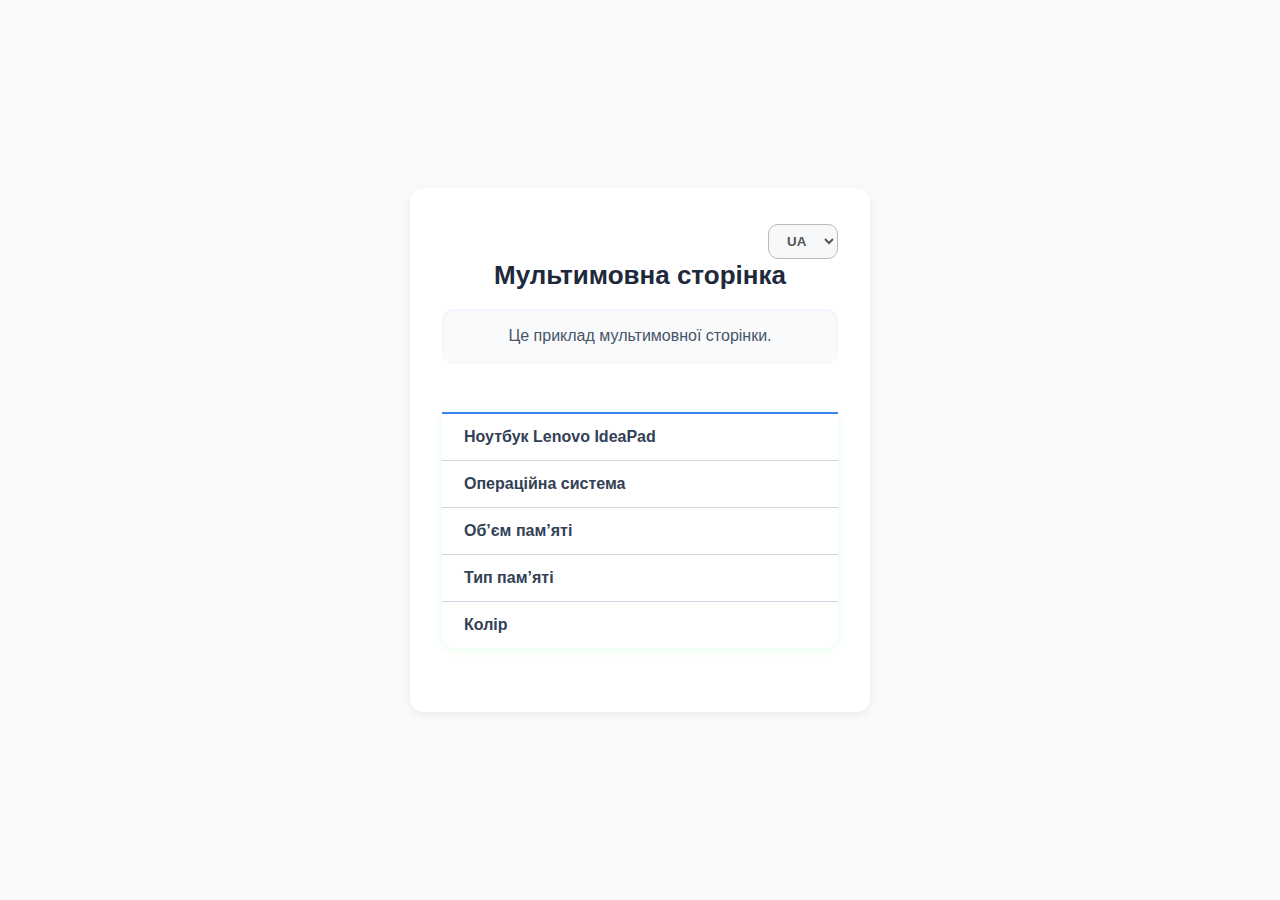
<file: multilingual-site/index.html>
<!DOCTYPE html>
<html lang="en">
<head>
    <meta charset="UTF-8">
    <meta name="viewport" content="width=device-width, initial-scale=1.0">
    <title>Document</title>
    <link rel="stylesheet" href="style.css">
</head>
<body>
    <div class="container">
        <div class="header">
            <select id="select">
                <option value="uk">UA</option>
                <option value="en">EN</option>
                <option value="fr">FR</option>
                <option value="de">DE</option>
            </select> <br>
            <h1 class="lang-title">Мультимовна сторінка</h1>
            <div class="information">
                <p class="lang-text">Це приклад мультимовної сторінки.</p>
            </div>
            <ul>
                <li class="lang-name">Ноутбук Lenovo IdeaPad</li>
                <li class="lang-os">Операційна система</li>
                <li class="lang-memory">Об'єм пам'яті</li>
                <li class="lang-type">Тип пам'яті</li>
                <li class="lang-color">Колір</li>
            </ul>
        </div>
    </div>
    
    <script src="lang.js"></script>
    <script src="script.js"></script>
</body>
</html>
</file>
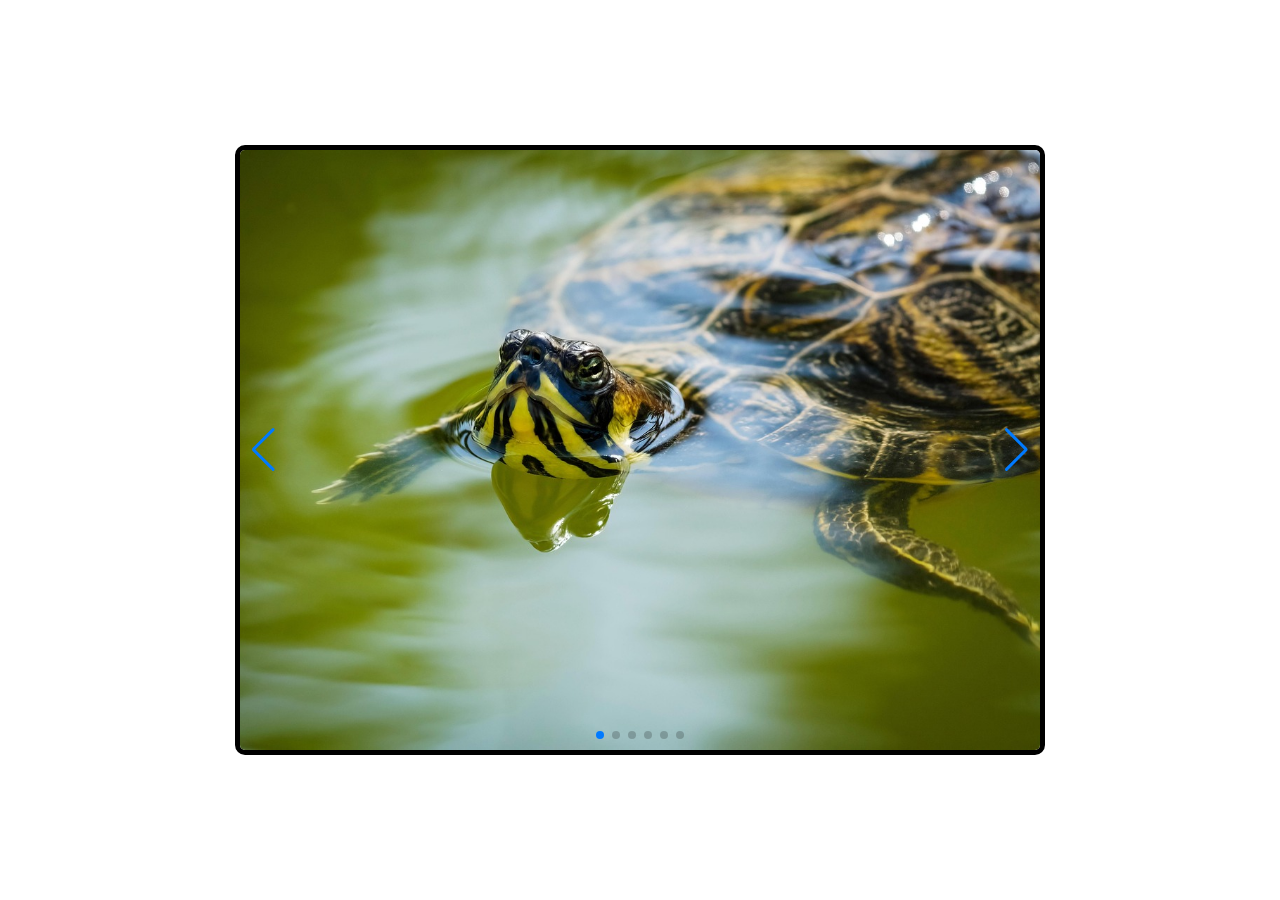
<file: swiper.js-1/index.html>
<!DOCTYPE html>
<html lang="en">

<head>
  <meta charset="utf-8" />
  <title>1</title>
  <meta name="viewport" content="width=device-width, initial-scale=1" />
  <link rel="stylesheet" href="https://cdn.jsdelivr.net/npm/swiper@11/swiper-bundle.min.css" />
  <link rel="stylesheet" href="style.css" />
</head>

<body>
  <!-- Swiper -->
  <div class="swiper mySwiper">
    <div class="swiper-wrapper">
      <div class="swiper-slide"><img src="images/slide1.jpg" alt=""></div>
      <div class="swiper-slide"><img src="images/slide2.jpg" alt=""></div>
      <div class="swiper-slide"><img src="images/slide3.jpg" alt=""></div>
      <div class="swiper-slide"><img src="images/slide4.jpg" alt=""></div>
      <div class="swiper-slide"><img src="images/slide5.jpg" alt=""></div>
      <div class="swiper-slide"><img src="images/slide6.jpg" alt=""></div>
    </div>
    
    <div class="swiper-pagination"></div>
    <div class="swiper-button-next"></div>
    <div class="swiper-button-prev"></div>
  </div>

  <script src="https://cdn.jsdelivr.net/npm/swiper@11/swiper-bundle.min.js"></script>
  <script src="script.js"></script>
</body>

</html>
</file>
<file: multilingual-site/style.css>
* {
  margin: 0;
  padding: 0;
  box-sizing: border-box;
  font-family: 'Inter', sans-serif;
}

body {
  background: #f9fafb;
  color: #222;
  display: flex;
  justify-content: center;
  align-items: center;
  min-height: 100vh;
  padding: 20px;
}

.container {
  display: flex;
  flex-direction: column;
  justify-content: center;
  align-items: center;
  gap: 20px;
  background: #fff;
  max-width: 460px;
  width: 100%;
  padding: 36px 32px;
  border-radius: 14px;
  box-shadow: 0 2px 8px rgba(0,0,0,0.07);
}

.header {
  position: relative;
  display: flex;
  flex-direction: column;
  align-items: center;
  gap: 18px;
  margin-bottom: 28px;
  width: 100%;
}

#select {
  position: absolute;
  top: 0;
  right: 0;
  padding: 8px 14px;
  border-radius: 10px;
  border: 1.5px solid #bbb;
  background-color: #f7f8fa;
  color: #555;
  font-weight: 600;
  cursor: pointer;
  outline: none;
  transition: border-color 0.25s ease, background-color 0.25s ease;
}

#select:hover, #select:focus {
  border-color: #3b82f6;
  background-color: #e0e7ff;
}

.lang-title {
  font-size: 26px;
  font-weight: 700;
  color: #1e293b;
  user-select: none;
  text-align: center;
  width: 100%;
}

.information {
  background: #f9fafb;
  border-radius: 12px;
  padding: 16px 24px;
  width: 100%;
  text-align: center;
  color: #475569;
  font-size: 16px;
  line-height: 1.4;
  box-shadow: inset 0 1px 3px #e0e7ff88;
  margin-bottom: 30px;
}

ul {
  list-style: none;
  width: 100%;
  border-top: 2px solid #3b82f6;
  border-radius: 0 0 14px 14px;
  overflow: hidden;
  box-shadow: 0 2px 10px #82f6aa33;
}

ul li {
  padding: 14px 22px;
  border-bottom: 1px solid #cbd5e1;
  font-weight: 600;
  color: #334155;
  background-color: #fff;
  cursor: default;
}

ul li:last-child {
  border-bottom: none;
  border-radius: 0 0 14px 14px;
}
</file>
<file: swiper.js-1/style.css>
html,
body {
  position: relative;
  height: 100%;
}

body {
  font-family: Helvetica Neue, Helvetica, Arial, sans-serif;
  font-size: 14px;
  color: #fff;
  margin: 0;
  padding: 0;
}

.swiper {
  width: 800px;
  height: 600px;
  position: absolute;
  top: 50%;
  left: 50%;
  transform: translate(-50%, -50%);
  border: 5px solid black;
  border-radius: 10px;
}

.swiper-slide {
  text-align: center;
  font-size: 18px;
  background: #000;
  display: flex;
  justify-content: center;
  align-items: center;
}

.swiper-slide img {
  display: block;
  width: 100%;
  height: 100%;
  object-fit: cover;
}
</file>
